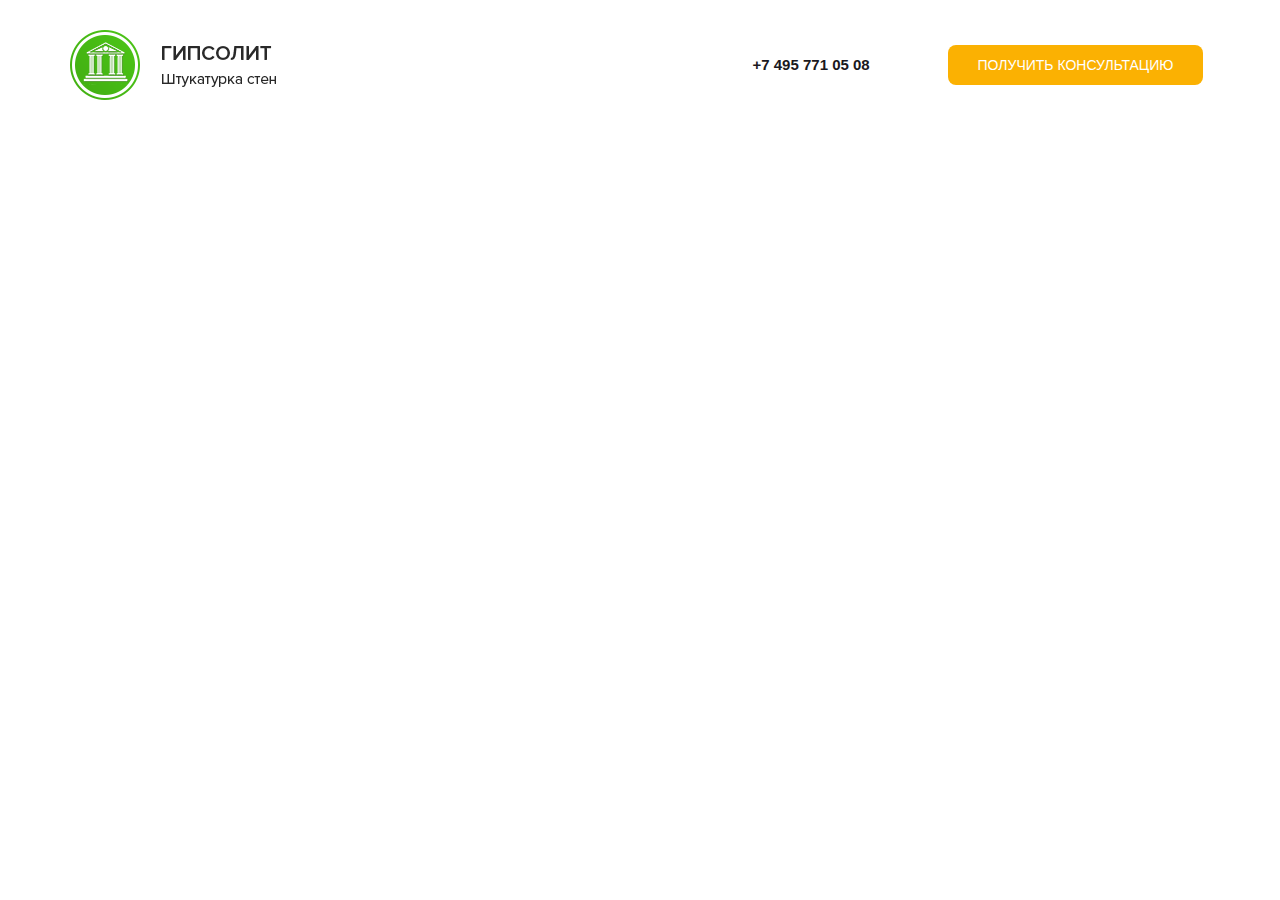
<file: lesson_17/index.html>
<!DOCTYPE html>
<html lang="en">
<head>
	<meta charset="UTF-8">
	<title>Document</title>
</head>
<body>
	
</body>
<!DOCTYPE html>
<html lang="ru">
  <head>
    <meta charset="utf-8">
    <meta http-equiv="X-UA-Compatible" content="IE=edge">
    <meta name="viewport" content="width=device-width, initial-scale=1">
    <link rel="icon" href="/favicon.ico">
    <title>Автоматизированная штукатурка стен</title>
    <!-- Bootstrap core CSS -->
    <link href="css/bootstrap.css" rel="stylesheet">
    <link href="css/style.css" rel="stylesheet">
    <!-- HTML5 shim and Respond.js for IE8 support of HTML5 elements and media queries -->
    <!--[if lt IE 9]>
      <script src="https://oss.maxcdn.com/html5shiv/3.7.2/html5shiv.min.js"></script>
      <script src="https://oss.maxcdn.com/respond/1.4.2/respond.min.js"></script>
    <![endif]-->
  </head>
  <body>

  <main>
  	<div class="container">
  		<div class="header">

  			<div class="row">
			  	<div class="col-md-3">
  					<div class="logo">
  				 		<img src="img/logo.png" alt="Гипсолит. Штукатурка стен">
  			    	</div>
  				</div>
  			

  				<div class="col-md-2 col-md-offset-4">
  					<a class="phone-link" href="#">+7 495 771 05 08</a>
  				</div>

  				<div class="col-md-3">
  					<div class="wrap">
  						<div class="wrap-block">
  							<button class="button header-btn">
  							получить консультацию
  							</button>
  						</div>
  					</div>
  			</div>

  		</div>

  	</div>
  </main>

    <script src="https://ajax.googleapis.com/ajax/libs/jquery/1.11.3/jquery.min.js"></script>
  </body>
</html>
</file>
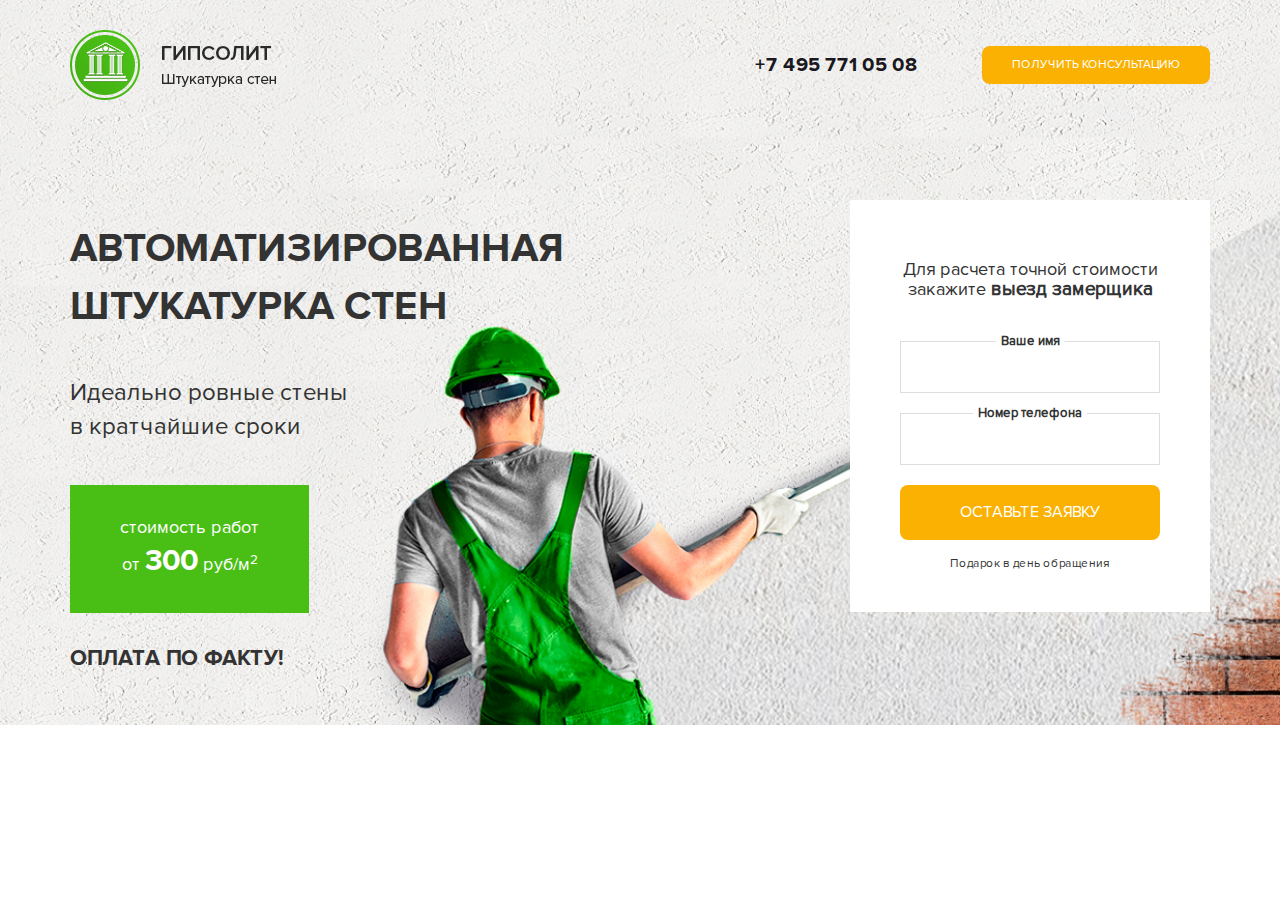
<file: lesson_19/index.html>
<!DOCTYPE html>
<html lang="en">
<head>
	<meta charset="UTF-8">
	<title>Document</title>
</head>
<body>
	
</body>
<!DOCTYPE html>
<html lang="ru">
  <head>
    <meta charset="utf-8">
    <meta http-equiv="X-UA-Compatible" content="IE=edge">
    <meta name="viewport" content="width=device-width, initial-scale=1">
    <link rel="icon" href="/favicon.ico">
    <title>Автоматизированная штукатурка стен</title>
    <!-- Bootstrap core CSS -->
    <link href="css/bootstrap.css" rel="stylesheet">
    <link href="css/style.css" rel="stylesheet">
    <!-- HTML5 shim and Respond.js for IE8 support of HTML5 elements and media queries -->
    <!--[if lt IE 9]>
      <script src="https://oss.maxcdn.com/html5shiv/3.7.2/html5shiv.min.js"></script>
      <script src="https://oss.maxcdn.com/respond/1.4.2/respond.min.js"></script>
    <![endif]-->
  </head>
  <body>

  <main class="main">
  	<div class="container">
  		<div class="header">

  			<div class="row">
			  	<div class="col-md-3">
  					<div class="logo">
  				 		<img src="img/logo.png" alt="Гипсолит. Штукатурка стен">
  			    </div>
  				</div>
  			

  				<div class="col-md-2 col-md-offset-4">
  					<div class="phone-block">
              <a class="phone-link" href="#">+7 495 771 05 08</a>     
            </div>
  				</div>

  				<div class="col-md-3">
  					<div class="wrap">
  						<div class="wrap-block">
  							<button class="button header-btn">
  							получить консультацию
  							</button>
  						</div>
  					</div>
  			   </div>
        </div>
  		</div>

      <div class="main-content">

        <div class="row">

          <div class="col-md-6">
            <div class="main-title">
              <h1>Автоматизированная <br>штукатурка стен</h1>
              <p class="main-subtitle">Идеально ровные стены <br>в кратчайшие сроки</p>
              <span>
                стоимость работ <br>
                от <strong>300</strong> руб/м<sup>2</sup>
              </span>
              <strong class="main-trigger">
                оплата по факту!
              </strong>
            </div>
          </div>

          <div class="col-md-4 col-md-offset-2">
            <div class="main-form">
              <h2 class="main-form-header" >Для расчета точной стоимости <br>закажите <strong>выезд замерщика</strong></h2>
              <form action="#">
                <label for="#">Ваше имя</label>
                <input class="main-form-input" type="text">
                <label for="#">Номер телефона</label>
                <input class="main-form-input" type="text">
                <button class="main-form-btn button" type="submit">оставьте заявку</button>
                <small>Подарок в день обращения</small>
              </form>
            </div>
          </div>
          
        </div>
      
      </div>

    </div>
    
  </main>

    <script src="https://ajax.googleapis.com/ajax/libs/jquery/1.11.3/jquery.min.js"></script>
  </body>
</html>
</file>
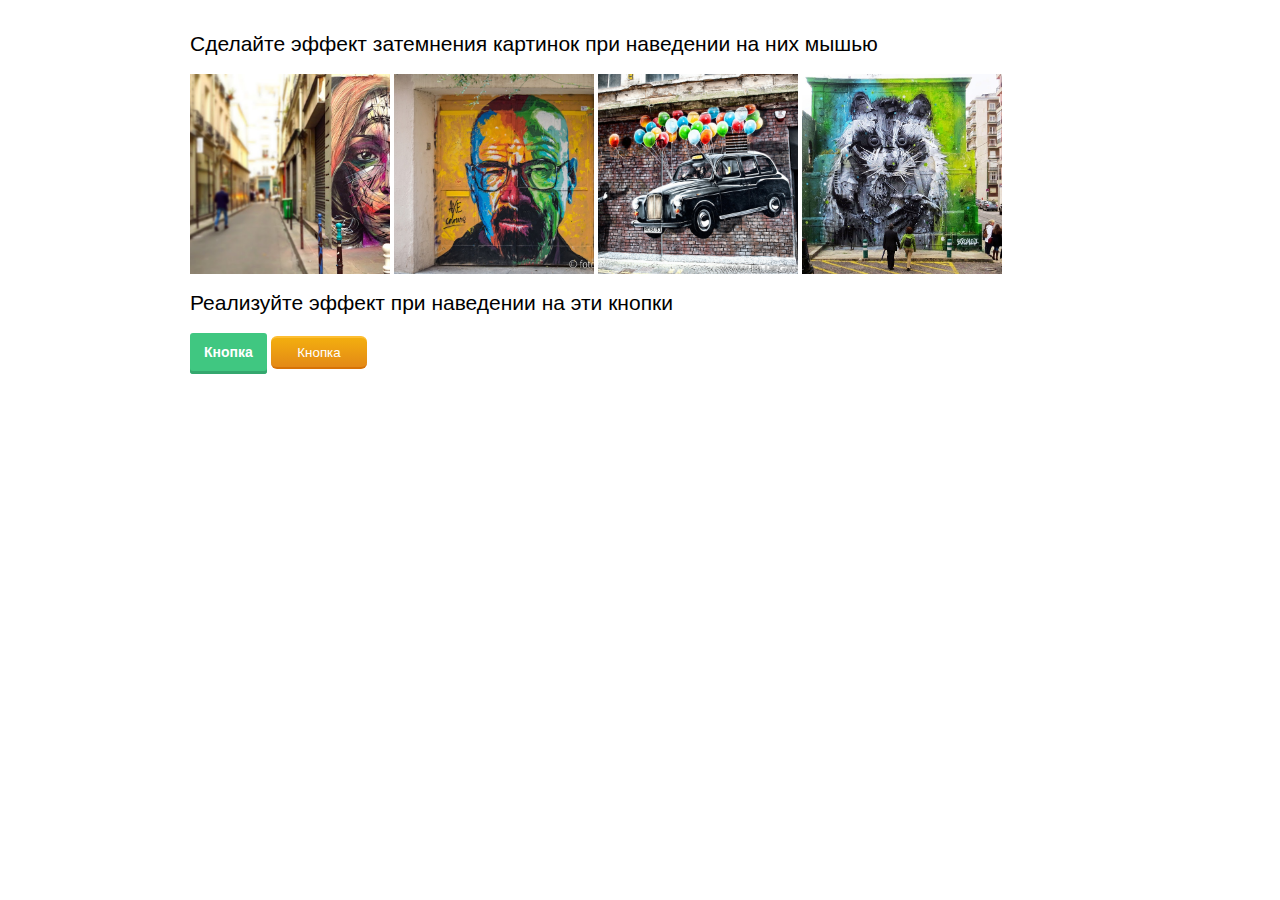
<file: Lesson_20/index.html>
<!DOCTYPE html>
<html lang="en">
<head>
	<meta charset="UTF-8">
	<title>Задание к 15 уроку</title>
	<link rel="stylesheet" href="css/style.css">
</head>
<body>
		
		<div class="container">

			<section id="one">
				<h2>Сделайте эффект затемнения картинок при наведении на них мышью</h2>
				<div class="image image-one"></div>
				<div class="image image-two"></div>
				<div class="image image-three"></div>
				<div class="image image-four"></div>
			</section>	

			<section id="two">
				<h2>Реализуйте эффект при наведении на эти кнопки</h2>
				<button class="button button-one">Кнопка</button>
				<button class="button button-two">Кнопка</button>
			</section>
			
		</div>

</body>
</html>
</file>
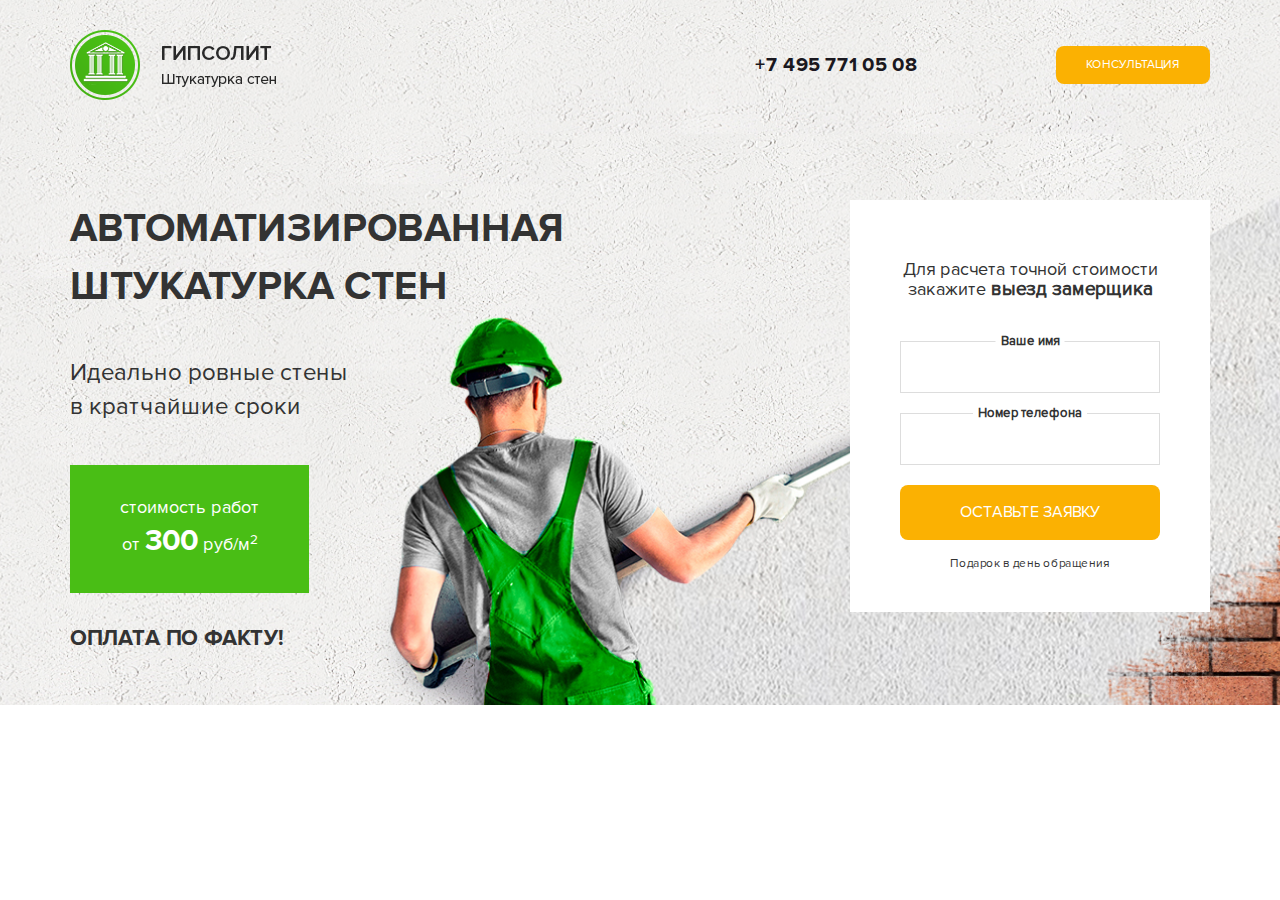
<file: lesson_21/index.html>
<!DOCTYPE html>
<html lang="en">
<head>
	<meta charset="UTF-8">
	<title>Document</title>
</head>
<body>
	
</body>
<!DOCTYPE html>
<html lang="ru">
  <head>
    <meta charset="utf-8">
    <meta http-equiv="X-UA-Compatible" content="IE=edge">
    <meta name="viewport" content="width=device-width, initial-scale=1">
    <link rel="icon" href="/favicon.ico">
    <title>Автоматизированная штукатурка стен</title>
    <!-- Bootstrap core CSS -->
    <link href="css/bootstrap.css" rel="stylesheet">
    <link href="css/style.css" rel="stylesheet">
    <!-- HTML5 shim and Respond.js for IE8 support of HTML5 elements and media queries -->
    <!--[if lt IE 9]>
      <script src="https://oss.maxcdn.com/html5shiv/3.7.2/html5shiv.min.js"></script>
      <script src="https://oss.maxcdn.com/respond/1.4.2/respond.min.js"></script>
    <![endif]-->
  </head>
  <body>

  <main class="main">
  	<div class="container">
  		<div class="header">

  			<div class="row">
			  	<div class="col-lg-3 col-md-3 col-sm-4 col-xs-12">
  					<div class="logo">
  				 		<img src="img/logo.png" alt="Гипсолит. Штукатурка стен">
  			    </div>
  				</div>
  			

  				<div class="col-lg-2 col-lg-offset-4 col-md-3 col-md-offset-2 col-sm-3 col-sm-offset-2 col-xs-12">
  					<div class="phone-block">
              <a class="phone-link" href="#">+7 495 771 05 08</a>     
            </div>
  				</div>

  				<div class="col-lg-3 col-md-3 col-sm-3 col-xs-12">
  					<div class="wrap">
  						<div class="wrap-block">
  							<button class="button header-btn">
  							консультация
  							</button>
  						</div>
  					</div>
  			   </div>
        </div>
  		</div>

      <div class="main-content">

        <div class="row">

          <div class="col-lg-6 col-md-6 col-sm-12 col-xs-12">
            <div class="main-title">
              <h1>Автоматизированная <br>штукатурка стен</h1>
              <p class="main-subtitle">Идеально ровные стены <br>в кратчайшие сроки</p>
              <span>
                стоимость работ <br>
                от <strong>300</strong> руб/м<sup>2</sup>
              </span>
              <strong class="main-trigger">
                оплата по факту!
              </strong>
            </div>
          </div>

          <div class="col-lg-4 col-lg-offset-2 col-md-5 col-md-offset-1 col-sm-8 col-sm-offset-2 col-xs-8 col-xs-offset-2">
            <div class="main-form">
              <h2 class="main-form-header" >Для расчета точной стоимости <br>закажите <strong>выезд замерщика</strong></h2>
              <form action="#">
                <label for="#">Ваше имя</label>
                <input class="main-form-input" type="text">
                <label for="#">Номер телефона</label>
                <input class="main-form-input" type="text">
                <button class="main-form-btn button" type="submit">оставьте заявку</button>
                <small>Подарок в день обращения</small>
              </form>
            </div>
          </div>
          
        </div>
      
      </div>

    </div>
    
  </main>

    <script src="https://ajax.googleapis.com/ajax/libs/jquery/1.11.3/jquery.min.js"></script>
  </body>
</html>
</file>
<file: lesson_17/css/style.css>
/* Colors */
/* Basic settings */
html {
  font-size: 10px;
}
.button {
  background-color: #fbb102;
  color: #ffffff;
  padding: 1rem 3rem;
  border-radius: 8px;
  text-transform: uppercase;
  border: none;
}
/* Typography */
section {
  padding: 10rem 0;
}
/* Main */
main {
  padding: 3rem 0;
}
.header {
  height: 7rem;
}
.wrap {
  display: table;
  width: 100%;
  height: 7rem;
}
.wrap-block {
  display: table-cell;
  vertical-align: middle;
}
.phone-link {
  display: inline-block;
  color: #1a1820;
  font-weight: 900;
  font-size: 1.5rem;
  height: 7rem;
  line-height: 7rem;
}
</file>
<file: lesson_19/css/style.css>
/* Colors */
/* Fonts settings */
@font-face {
  font-family: 'ProximaNova_reg';
  src: url('../fonts/ProximaNova-Regular.eot');
  src: url('../fonts/ProximaNova-Regular.eot?#iefix') format('embedded-opentype'), url('../fonts/ProximaNova-Regular.woff2') format('woff2'), url('../fonts/ProximaNova-Regular.woff') format('woff'), url('../fonts/ProximaNova-Regular.ttf') format('truetype'), url('../fonts/ProximaNova-Regular.svg#ProximaNova-Regular') format('svg');
  font-weight: normal;
  font-style: normal;
}
@font-face {
  font-family: 'ProximaNova_bold';
  src: url('../fonts/ProximaNova-Bold.eot');
  src: url('../fonts/ProximaNova-Bold.eot?#iefix') format('embedded-opentype'), url('../fonts/ProximaNova-Bold.woff2') format('woff2'), url('../fonts/ProximaNova-Bold.woff') format('woff'), url('../fonts/ProximaNova-Bold.ttf') format('truetype'), url('../fonts/ProximaNova-Bold.svg#ProximaNova-Bold') format('svg');
  font-weight: bold;
  font-style: normal;
}
/* Basic settings */
html {
  font-size: 10px;
}
body {
  font-family: 'ProximaNova_reg', sans-serif;
}
.button {
  padding: 1rem 3rem;
  border-radius: 8px;
  font-size: 1.2rem;
  background-color: #fbb102;
  color: #ffffff;
  text-transform: uppercase;
  border: none;
}
/* Typography */
section {
  padding: 10rem 0;
}
/* Main */
.main {
  padding: 3rem 0 5rem;
  background: #ffffff url(../img/main-bg.jpg) center center no-repeat;
  background-size: cover;
  /*Подзаголовок*/
  /*Зеленый ярлык*/
  /*Оплата по факту*/
}
.main-content {
  margin-top: 10rem;
  /*Главный заголовок*/
}
.main-content h1 {
  margin-bottom: 4rem;
  font-family: 'ProximaNova_bold', sans-serif;
  font-size: 4rem;
  line-height: 1.45;
  text-transform: uppercase;
}
.main-subtitle {
  margin-bottom: 4rem;
  font-size: 2.4rem;
}
.main span {
  display: inline-block;
  padding: 3rem 5rem;
  font-size: 1.8rem;
  color: #ffffff;
  background-color: #49be15;
  text-align: center;
  /*Цифра 300*/
}
.main span strong {
  font-family: 'ProximaNova_bold', sans-serif;
  font-size: 3rem;
}
.main-trigger {
  display: block;
  margin-top: 3rem;
  font-family: 'ProximaNova_bold', sans-serif;
  font-size: 2.2rem;
  text-transform: uppercase;
}
.main-form {
  padding: 4rem 5rem;
  background-color: #ffffff;
  text-align: center;
}
.main-form-header {
  font-size: 1.8rem;
  margin-bottom: 4rem;
}
.main-form-header strong {
  font-size: 1.9rem;
}
.main-form-input {
  display: block;
  margin: 2rem 0;
  width: 100%;
  border: 1px solid #dddddd;
  padding: 1.5rem;
}
.main-form label {
  position: absolute;
  display: inline-block;
  left: 50%;
  -webkit-transform: translateX(-50%) translateY(-50%);
          transform: translateX(-50%) translateY(-50%);
  padding: 0.5rem;
  font-size: 1.3rem;
  background-color: #ffffff;
}
.main-form-btn {
  display: block;
  width: 100%;
  height: 5.5rem;
  font-size: 1.6rem;
}
.main-form small {
  display: block;
  margin-top: 1.5rem;
}
.header {
  height: 7rem;
}
.wrap {
  display: table;
  width: 100%;
  height: 7rem;
}
.wrap-block {
  display: table-cell;
  vertical-align: middle;
  text-align: right;
}
.phone-block {
  text-align: right;
}
.phone-link {
  display: inline-block;
  font-family: 'ProximaNova_bold', sans-serif;
  font-size: 2rem;
  height: 7rem;
  line-height: 7rem;
  color: #1a1820;
}
</file>
<file: Lesson_20/css/style.css>
body {
	margin: 0;
	font-size: 14px;
	font-family: sans-serif;
}

h2 {
	font-weight: 100;
}

.container {
	max-width: 900px;
	margin: auto;
	padding: 15px;
}
.image {
	display: inline-block;
	vertical-align: top;
	width: 200px;
	height: 200px;
}


.image-one {
	background: url(../img/1.jpg) center no-repeat;
	background-size: cover;
	position: relative;
}

.image-one:hover::before {
	content: '';
	display: inline-block;
	width: 100%;
	height: 100%;
	position: absolute;
	background-color: rgba(0, 0, 0, 0.5);
}

.image-two {
	background: url(../img/2.jpg) center no-repeat;
	background-size: cover;
	position: relative;
}

.image-two:hover::before {
	content: '';
	display: inline-block;
	width: 100%;
	height: 100%;
	position: absolute;
	background-color: rgba(0, 0, 0, 0.5);
}
.image-three {
	background: url(../img/3.jpg) center no-repeat;
	background-size: cover;
	position: relative;
}
.image-three:hover::before {
	content: '';
	display: inline-block;
	width: 100%;
	height: 100%;
	position: absolute;
	background-color: rgba(0, 0, 0, 0.5);
}
.image-four {
	background: url(../img/4.jpg) center no-repeat;
	background-size: cover;
	position: relative;
}
.image-four:hover::before {
	content: '';
	display: inline-block;
	width: 100%;
	height: 100%;
	position: absolute;
	background-color: rgba(0, 0, 0, 0.5);
}

.button-one {
	border: none;
	font-weight: 700;
	font-size: 14px;
 color: white;
 padding: .8em 1em calc(.8em + 3px);
 border-radius: 3px;
 background: rgb(64,199,129);
 box-shadow: 0 -3px rgb(53,167,110) inset;
 transition: 0.2s;
 position: relative;
 z-index: 0;
}
.button-one:hover::before {
	content: '';
	position: absolute;
	width: 100%;
	height: 100%;
	top: 0;
	left: 0;
	background-color: rgba(53,167,110,0.7);
	border-radius: 3px;
	z-index: -1;
}
.button-two {
	display: inline-block;
 color: white;
 padding: .5em 2em;
 border: none;
 border-width: 2px 0;
 border-style: solid none;
 border-color: #FDBE33 #000 #D77206;
 border-radius: 6px;
 background: linear-gradient(#F3AE0F, #E38916) #E38916;
 background-color: rgba(0,0,0,0);
 transition: 0.2s;
 position: relative;
 z-index: 0;
}

.botton-two:hover::before {
	content: '';
	display: inline-block;
	position: absolute;
	top: 0;
	left: 0;
	width: 100%;
	height: 100%;
	background-color: rgba(0,0,0,1);
	z-index: -1;

}
</file>
<file: lesson_21/css/style.css>
/* Colors */
/* Fonts settings */
@font-face {
  font-family: 'ProximaNova_reg';
  src: url('../fonts/ProximaNova-Regular.eot');
  src: url('../fonts/ProximaNova-Regular.eot?#iefix') format('embedded-opentype'), url('../fonts/ProximaNova-Regular.woff2') format('woff2'), url('../fonts/ProximaNova-Regular.woff') format('woff'), url('../fonts/ProximaNova-Regular.ttf') format('truetype'), url('../fonts/ProximaNova-Regular.svg#ProximaNova-Regular') format('svg');
  font-weight: normal;
  font-style: normal;
}
@font-face {
  font-family: 'ProximaNova_bold';
  src: url('../fonts/ProximaNova-Bold.eot');
  src: url('../fonts/ProximaNova-Bold.eot?#iefix') format('embedded-opentype'), url('../fonts/ProximaNova-Bold.woff2') format('woff2'), url('../fonts/ProximaNova-Bold.woff') format('woff'), url('../fonts/ProximaNova-Bold.ttf') format('truetype'), url('../fonts/ProximaNova-Bold.svg#ProximaNova-Bold') format('svg');
  font-weight: bold;
  font-style: normal;
}
/* Basic settings */
html {
  font-size: 10px;
}
body {
  font-family: 'ProximaNova_reg', sans-serif;
}
a:hover {
  text-decoration: none;
}
button:focus,
input:focus,
a:focus {
  outline: none;
}
.button {
  padding: 1rem 3rem;
  border-radius: 8px;
  font-size: 1.2rem;
  background-color: #fbb102;
  color: #ffffff;
  text-transform: uppercase;
  border: none;
  -webkit-transition: all 0.2s;
  transition: all 0.2s;
}
.button:hover {
  cursor: pointer;
  background-color: #e29f02;
}
/* Typography */
section {
  padding: 10rem 0;
}
/* Main */
.main {
  padding: 3rem 0 5rem;
  background: #ffffff url(../img/main-bg.jpg) center center no-repeat;
  background-size: cover;
  /*Подзаголовок*/
  /*Зеленый ярлык*/
  /*Оплата по факту*/
}
.main-content {
  margin-top: 10rem;
  /*Главный заголовок*/
}
.main-content h1 {
  margin-top: 0;
  margin-bottom: 4rem;
  font-family: 'ProximaNova_bold', sans-serif;
  font-size: 4rem;
  line-height: 1.45;
  text-transform: uppercase;
}
.main-subtitle {
  margin-bottom: 4rem;
  font-size: 2.4rem;
}
.main span {
  display: inline-block;
  padding: 3rem 5rem;
  font-size: 1.8rem;
  color: #ffffff;
  background-color: #49be15;
  text-align: center;
  /*Цифра 300*/
}
.main span strong {
  font-family: 'ProximaNova_bold', sans-serif;
  font-size: 3rem;
}
.main-trigger {
  display: block;
  margin-top: 3rem;
  font-family: 'ProximaNova_bold', sans-serif;
  font-size: 2.2rem;
  text-transform: uppercase;
}
.main-form {
  padding: 4rem 5rem;
  background-color: #ffffff;
  text-align: center;
}
.main-form-header {
  font-size: 1.8rem;
  margin-bottom: 4rem;
}
.main-form-header strong {
  font-size: 1.9rem;
}
.main-form-input {
  display: block;
  margin: 2rem 0;
  width: 100%;
  border: 1px solid #dddddd;
  padding: 1.5rem;
}
.main-form label {
  position: absolute;
  display: inline-block;
  left: 50%;
  -webkit-transform: translateX(-50%) translateY(-50%);
          transform: translateX(-50%) translateY(-50%);
  padding: 0.5rem;
  font-size: 1.3rem;
  background-color: #ffffff;
}
.main-form-btn {
  display: block;
  width: 100%;
  height: 5.5rem;
  font-size: 1.6rem;
}
.main-form small {
  display: block;
  margin-top: 1.5rem;
}
.header {
  height: 7rem;
}
.wrap {
  display: table;
  width: 100%;
  height: 7rem;
}
.wrap-block {
  display: table-cell;
  vertical-align: middle;
  text-align: right;
}
.phone-block {
  text-align: right;
}
.phone-link {
  display: inline-block;
  font-family: 'ProximaNova_bold', sans-serif;
  font-size: 2rem;
  height: 7rem;
  line-height: 7rem;
  color: #1a1820;
}
@media (max-width: 991px) {
  .phone-block {
    text-align: center;
  }
  .main {
    background-position: top right;
  }
  .main-content {
    margin-top: 3rem;
  }
  .main-title {
    text-align: center;
  }
  .main-form {
    margin-top: 2rem;
  }
}
@media (max-width: 767px) {
  .header {
    text-align: center;
  }
  .wrap-block {
    text-align: center;
  }
  .main {
    background-position: top left;
  }
}
</file>
